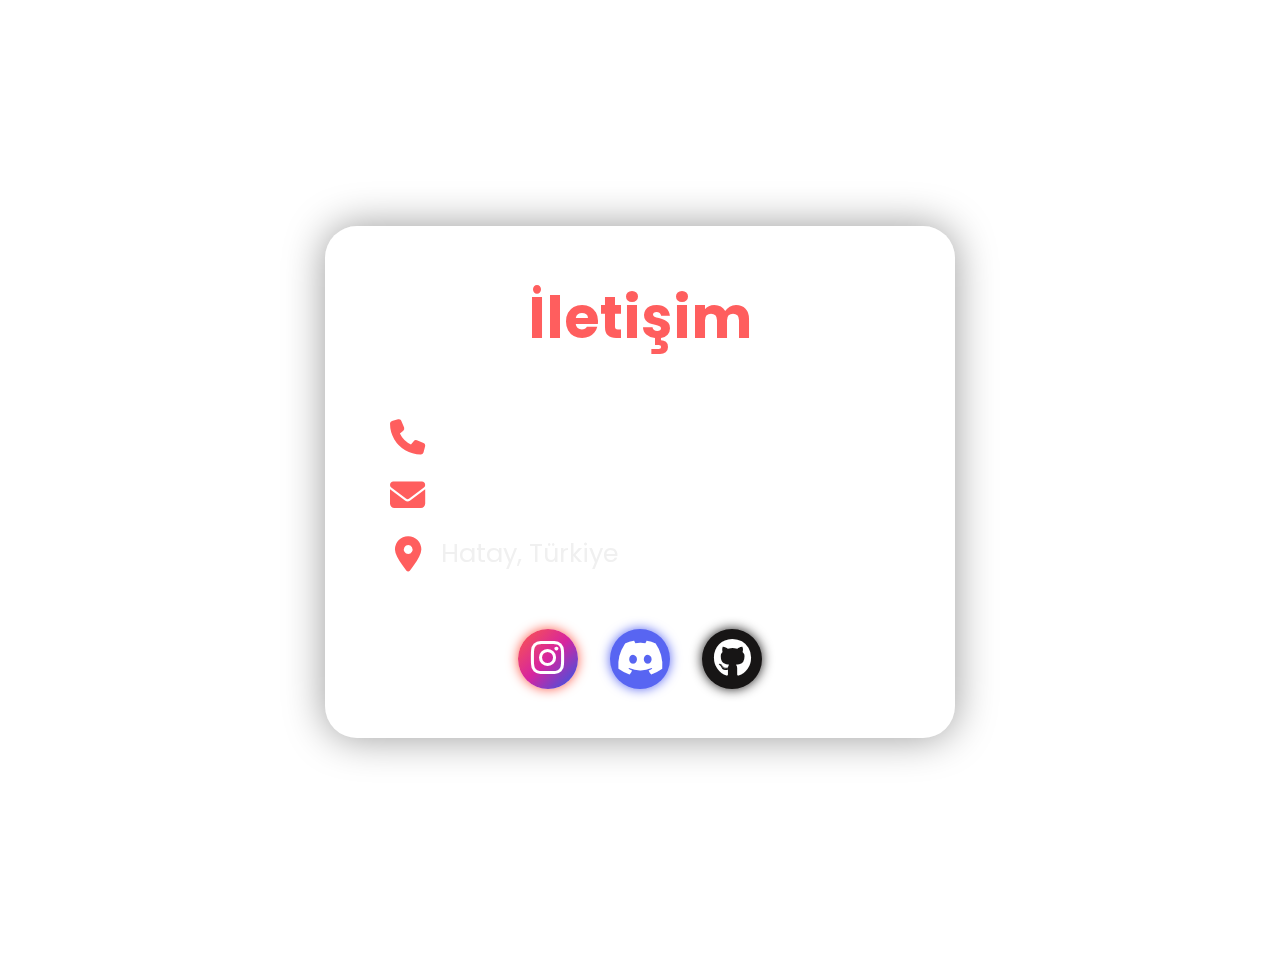
<file: iletisim.html>
<!DOCTYPE html>
<html lang="tr">
<head>
  <meta charset="UTF-8" />
  <meta name="viewport" content="width=device-width, initial-scale=1" />
  <title>İletişim - Jonathan Developer</title>
  <link href="https://fonts.googleapis.com/css2?family=Poppins:wght@300;400;600&display=swap" rel="stylesheet" />
  <link rel="stylesheet" href="https://cdnjs.cloudflare.com/ajax/libs/font-awesome/6.5.2/css/all.min.css" />
  <style>
    body {
      margin: 0;
      min-height: 100vh;
      font-family: 'Poppins', sans-serif;
      background: url('https://images.unsplash.com/photo-1580894894513-541e068a3e2b?q=80&w=1470&auto=format&fit=crop&ixlib=rb-4.1.0&ixid=M3wxMjA3fDB8MHxwaG90by1wYWdlfHx8fGVufDB8fHx8fA%3D%3D') no-repeat center center fixed;
      background-size: cover;
      display: flex;
      justify-content: center;
      align-items: center;
      padding: 2rem;
      color: #fff;
    }

    .contact-container {
      backdrop-filter: blur(20px);
      background: rgba(255, 255, 255, 0.07);
      border-radius: 2rem;
      padding: 3rem 4rem;
      box-shadow: 0 0 40px rgba(0, 0, 0, 0.4);
      max-width: 500px;
      width: 100%;
      display: flex;
      flex-direction: column;
      gap: 2.5rem;
      border: 1px solid rgba(255, 255, 255, 0.2);
    }

    h1 {
      font-weight: 700;
      color: #ff5e5e;
      margin: 0 0 1rem 0;
      text-align: center;
      font-size: 3.6rem;
    }

    .contact-info {
      display: flex;
      flex-direction: column;
      gap: 1.2rem;
      font-size: 1.6rem;
      color: #f0f0f0;
    }

    .contact-item {
      display: flex;
      align-items: center;
      gap: 1rem;
    }

    .contact-item i {
      font-size: 2.2rem;
      color: #ff5e5e;
      min-width: 35px;
      text-align: center;
    }

    .contact-item a {
      color: #ffffff;
      text-decoration: none;
      transition: color 0.3s ease;
    }

    .contact-item a:hover {
      color: #ff5e5e;
    }

    .social-icons {
      display: flex;
      justify-content: center;
      gap: 2rem;
      margin-top: 1rem;
    }

    .social-icons a {
      font-size: 2.4rem;
      width: 60px;
      height: 60px;
      border-radius: 50%;
      display: flex;
      justify-content: center;
      align-items: center;
      text-decoration: none;
      color: #fff;
      transition: transform 0.3s ease, box-shadow 0.3s ease;
    }

    .social-icons a.instagram {
      background: linear-gradient(135deg, #fd5949, #d6249f, #285AEB);
      box-shadow: 0 0 12px #fd5949;
    }

    .social-icons a.instagram:hover {
      transform: scale(1.15);
      box-shadow: 0 0 25px #fd5949;
    }

    .social-icons a.discord {
      background-color: #5865F2;
      box-shadow: 0 0 12px #5865F2;
    }

    .social-icons a.discord:hover {
      transform: scale(1.15);
      box-shadow: 0 0 25px #5865F2;
    }

    .social-icons a.github {
      background-color: #171515;
      box-shadow: 0 0 12px #171515;
    }

    .social-icons a.github:hover {
      transform: scale(1.15);
      box-shadow: 0 0 25px #171515;
    }

    @media (max-width: 600px) {
      .contact-container {
        padding: 2rem;
        max-width: 100%;
      }
      h1 {
        font-size: 2.8rem;
      }
      .contact-info {
        font-size: 1.4rem;
      }
      .contact-item i {
        font-size: 2rem;
        min-width: 30px;
      }
      .social-icons a {
        font-size: 2rem;
        width: 50px;
        height: 50px;
      }
    }
  </style>
</head>
<body>
  <div class="contact-container">
    <h1>İletişim</h1>
    <div class="contact-info">
      <div class="contact-item">
        <i class="fas fa-phone"></i>
        <a href="tel:+905467729262">+90 546 772 9262</a>
      </div>
      <div class="contact-item">
        <i class="fas fa-envelope"></i>
        <a href="mailto:teyfiktemiz1@mail.com">teyfiktemiz1@mail.com</a>
      </div>
      <div class="contact-item">
        <i class="fas fa-map-marker-alt"></i>
        <span>Hatay, Türkiye</span>
      </div>
    </div>
    <div class="social-icons">
      <a href="https://www.instagram.com/teyfiktemiz1/?__pwa=1" class="instagram" target="_blank" aria-label="Instagram">
        <i class="fab fa-instagram"></i>
      </a>
      <a href="https://discord.gg/Ez8wtpBgnh" class="discord" target="_blank" aria-label="Discord">
        <i class="fab fa-discord"></i>
      </a>
      <a href="https://github.com/teyfik123" class="github" target="_blank" aria-label="GitHub">
        <i class="fab fa-github"></i>
      </a>
    </div>
  </div>
</body>
</html>
</file>
